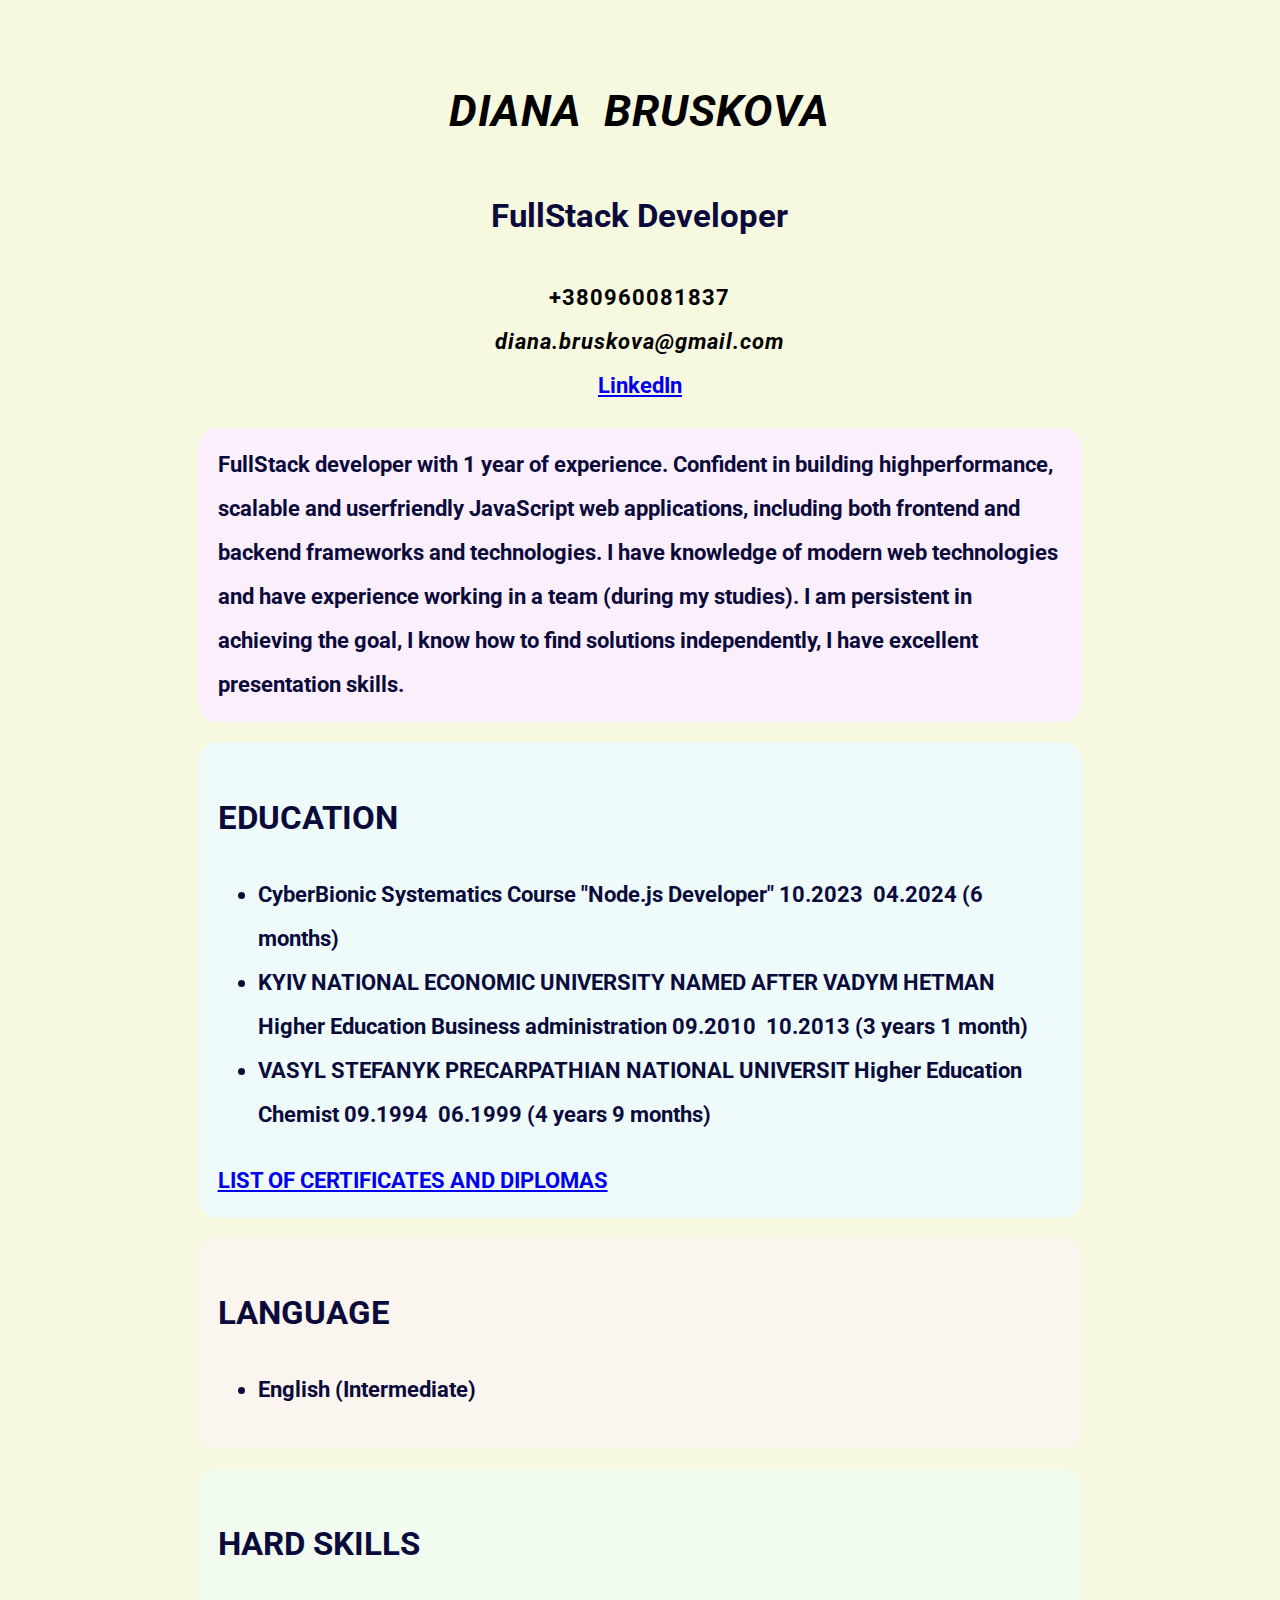
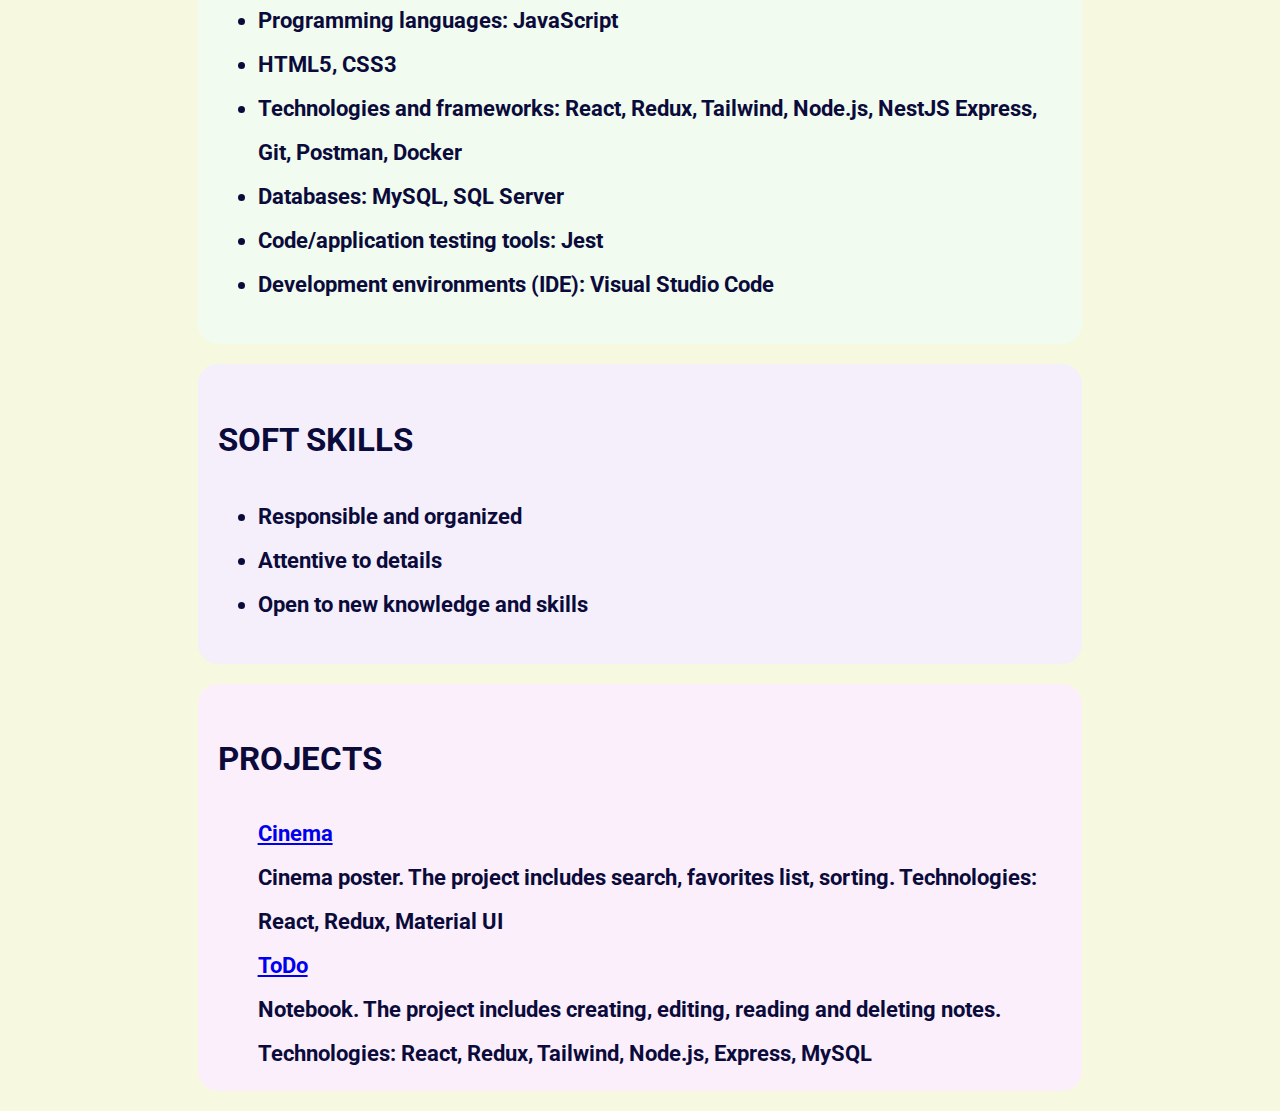
<file: index.html>
<!DOCTYPE html>
<html lang="en">
<head>
    <meta charset="UTF-8">
    <meta name="viewport" content="width=device-width, initial-scale=1.0">
    <title>CV Diana</title>
    <link href="styles.css" rel="stylesheet"/>
</head>
<body>
    <div class="container">      
        <div class="info">
            <div class="info-text">
                <h1>DIANA BRUSKOVA</h1>

                <h2>FullStack Developer</h2>

                <h3>+380960081837</h3>

                <h3><em>diana.bruskova@gmail.com</em></h3>

                <a href="https://www.linkedin.com/in/diana-bruskova-230b93311/" target="_blank">LinkedIn</a><br/>
            </div>
        </div>
        <div class="card bg-red">
            <div>
                FullStack developer with 1 year of experience.
                Confident in building high­performance, scalable and user­friendly
                JavaScript web applications, including both front­end and backend frameworks and technologies. I have knowledge of modern
                web technologies and have experience working in a team (during
                my studies). I am persistent in achieving the goal, I know how to
                find solutions independently, I have excellent presentation skills.
                
            </div>
        </div>
        <div class="card bg-blue">
            <h2>EDUCATION
            </h2>
            <ul> 
                <li>CyberBionic Systematics
                    Course "Node.js Developer" 10.2023 ­ 04.2024 (6 months)
                </li>
                <li>KYIV NATIONAL ECONOMIC UNIVERSITY NAMED AFTER VADYM HETMAN Higher Education Business administration 09.2010 ­ 10.2013 (3 years 1 month)
                </li>
                <li>VASYL STEFANYK PRECARPATHIAN NATIONAL UNIVERSIT Higher Education Сhemist 09.1994 ­ 06.1999 (4 years 9 months)
                </li>
            </ul>
            <a href="educatn.html" target="_blank">LIST OF CERTIFICATES AND DIPLOMAS</a>
        </div>
        <div class="card bg-orange">
            <h2>LANGUAGE</h2>
            <ul>
                <li>English (Intermediate)</li>
            </ul>
        </div>
        <div class="card bg-green">
            <h2>HARD SKILLS
            </h2>
            <ul>
                <li>Programming languages: JavaScript</li>
                <li>HTML5, CSS3</li>
                <li>Technologies and frameworks: React, Redux, Tailwind, Node.js, NestJS Express, Git, Postman, Docker</li>
                <li>Databases: MySQL, SQL Server</li>
                <li>Code/application testing tools: Jest</li>           
                <li>Development environments (IDE): Visual Studio Code</li>
            </ul>
        </div>
        <div class="card bg-purple">
            <h2>SOFT SKILLS</h2>
            <ul>
                <li>Responsible and organized
                </li>
                <li>Attentive to details
                </li>
                <li>Open to new knowledge and
                    skills</li>           
            </ul>
        </div>
        <div class="card bg-red">
            <h2>PROJECTS</h2>
            <dd> <a href="https://github.com/DianaMeryl/myCinemaApi.git" target="_blank">Cinema</a></dd>
            <dd>Cinema poster. The project includes search, favorites list, sorting. Technologies: React, Redux, Material UI
                </dd>
            <dd> <a href="https://github.com/DianaMeryl/myTodoFrontBack.git" target="_blank">ToDo</a></dd>
            <dd>Notebook. The project includes creating, editing, reading and deleting notes. Technologies: React, Redux, Tailwind, Node.js, Express, MySQL </dd>
        </div>                           
    </div>
</body>
</html>
</file>
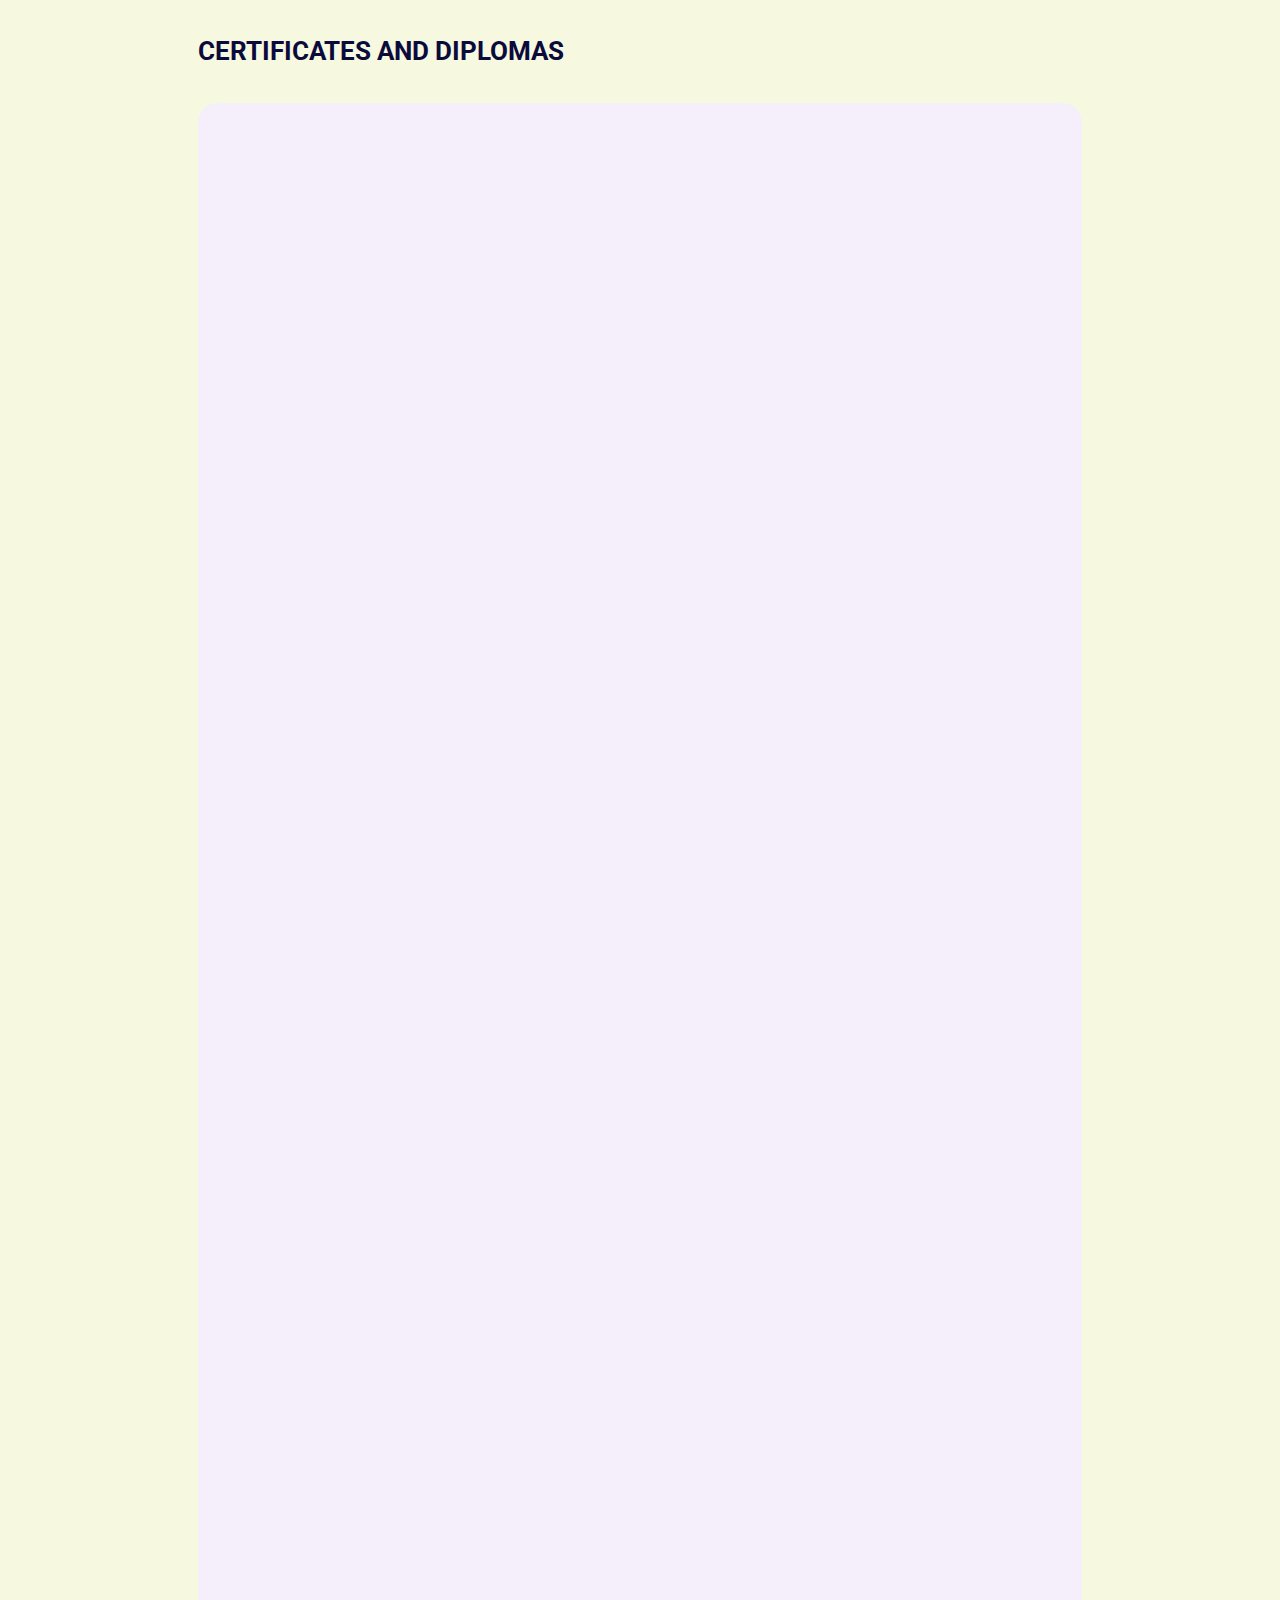
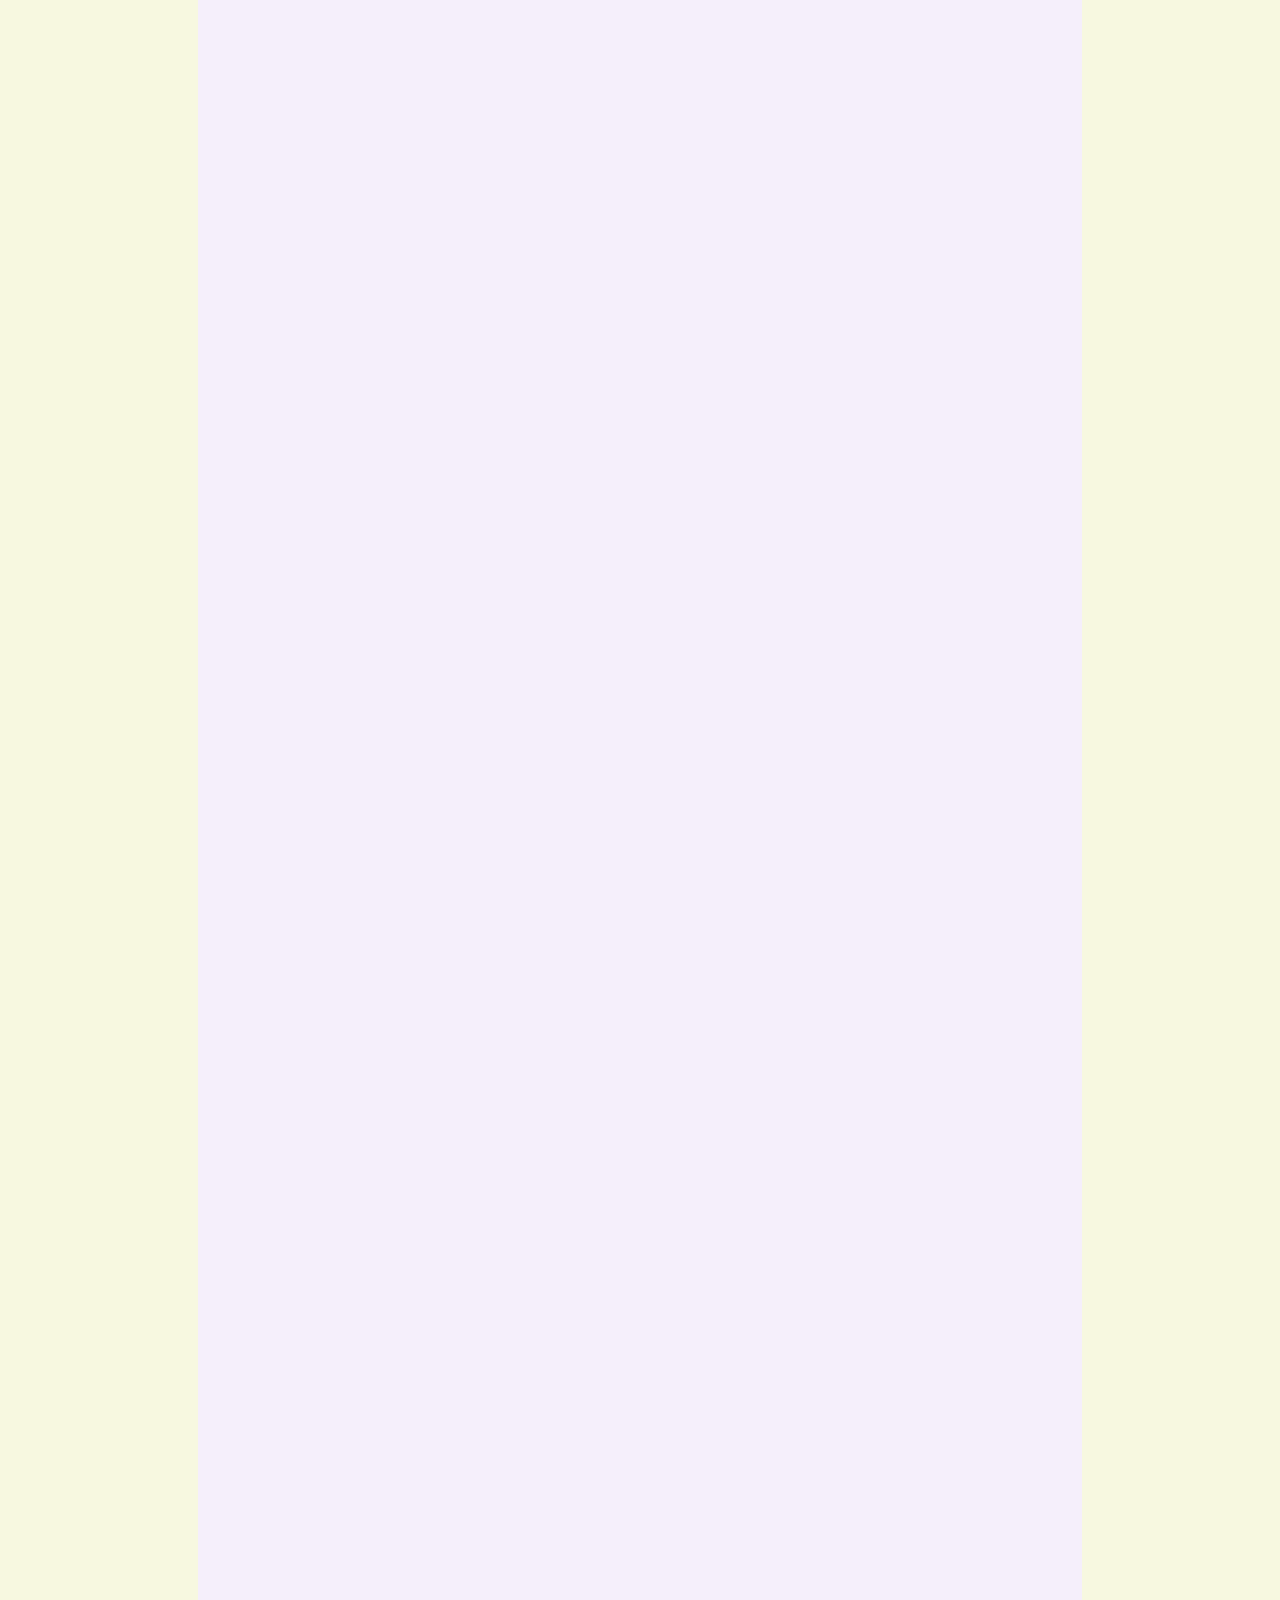
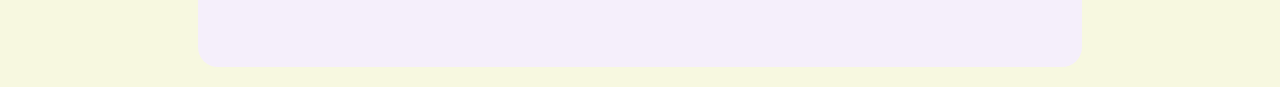
<file: educatn.html>
<!DOCTYPE html>
<html lang="en">
<head>
    <meta charset="UTF-8">
    <meta name="viewport" content="width=device-width, initial-scale=1.0">
    <title>Document</title>
    <link href="styles.css" rel="stylesheet"/>
</head>
<body>
    <div class="container">
        <h3>CERTIFICATES AND DIPLOMAS</h3>
        <div class="card bg-purple">
        <ol>
            <iframe src="images/docs/FullStack.pdf" width="600" height="500" style="border:none;"></iframe>
            <iframe src="images/docs/JavaScriotEssCBS.pdf" width="600" height="500" style="border:none;"></iframe>
            <iframe src="images/docs/REACTess.pdf" width="600" height="500" style="border:none;"></iframe>
            <iframe src="images/docs/NodeJS Ess.pdf" width="600" height="500" style="border:none;"></iframe>
            <iframe src="images/docs/MySQL.pdf" width="600" height="500" style="border:none;"></iframe>
            <iframe src="images/docs/Git 2.pdf" width="600" height="500" style="border:none;"></iframe>
            <!-- <li>MBA, Київський національний університет ім.В.Гетьмана 2013</li>            -->
        </ol>
    </div>
    </div>
</body>
</html>
</file>
<file: styles.css>
@import url('https://fonts.googleapis.com/css2?family=Roboto:ital,wght@0,900;1,500&display=swap');

body{
    background-color: #F7F8E0;
    color:#0B0B3B;
    font-size: 22px;
    font-weight: 700;
    font-family: 'Roboto', sans-serif;
    line-height: 2;
    /* font-family: 'Lucida Sans', 'Lucida Sans Regular', 'Lucida Grande', 'Lucida Sans Unicode', 
                  Geneva, Verdana, sans-serif; */
}
.avatar{
    width: 200px;
    border-radius: 28px;
    box-shadow: 4px 4px 14px;
}
.info{
    display: flex;
    margin-bottom: 20px;
    padding-top: 30px;
    text-align: center;
}
.info-text{
    margin: 0 auto;
}
.info-text h1{
    margin-bottom: 20px;
}
.info h1 {
   color:black;  
   font-weight: bold;
   text-decoration: none;
   font-style: italic;
   text-transform:none;
   letter-spacing: 1px;
   word-spacing: 10px;
}
.info h3 {
    color:black;
    font-weight: bold;
    font-size: 22px;
    text-decoration: none;
    text-transform:none;
    letter-spacing: 1px;
    word-spacing: 10px;
    margin: 0;
 }
 .container{
    max-width: 70%;
    margin: auto;
 }
.card{
    padding: 15px 20px;
    margin-bottom: 20px;
    border-radius: 20px;
}
.card h2{
    margin-bottom: 20px;
    text-align: left;
}
.bg-blue{
    background: #EFFBFB;
}
.bg-red{
    background: #FBEFFB;
}
.bg-green{
    background: #F2FBEF;
}
.bg-orange{
    background: #FBF5EF;
}
.bg-purple{
    background: #F5EFFB;
}
</file>
